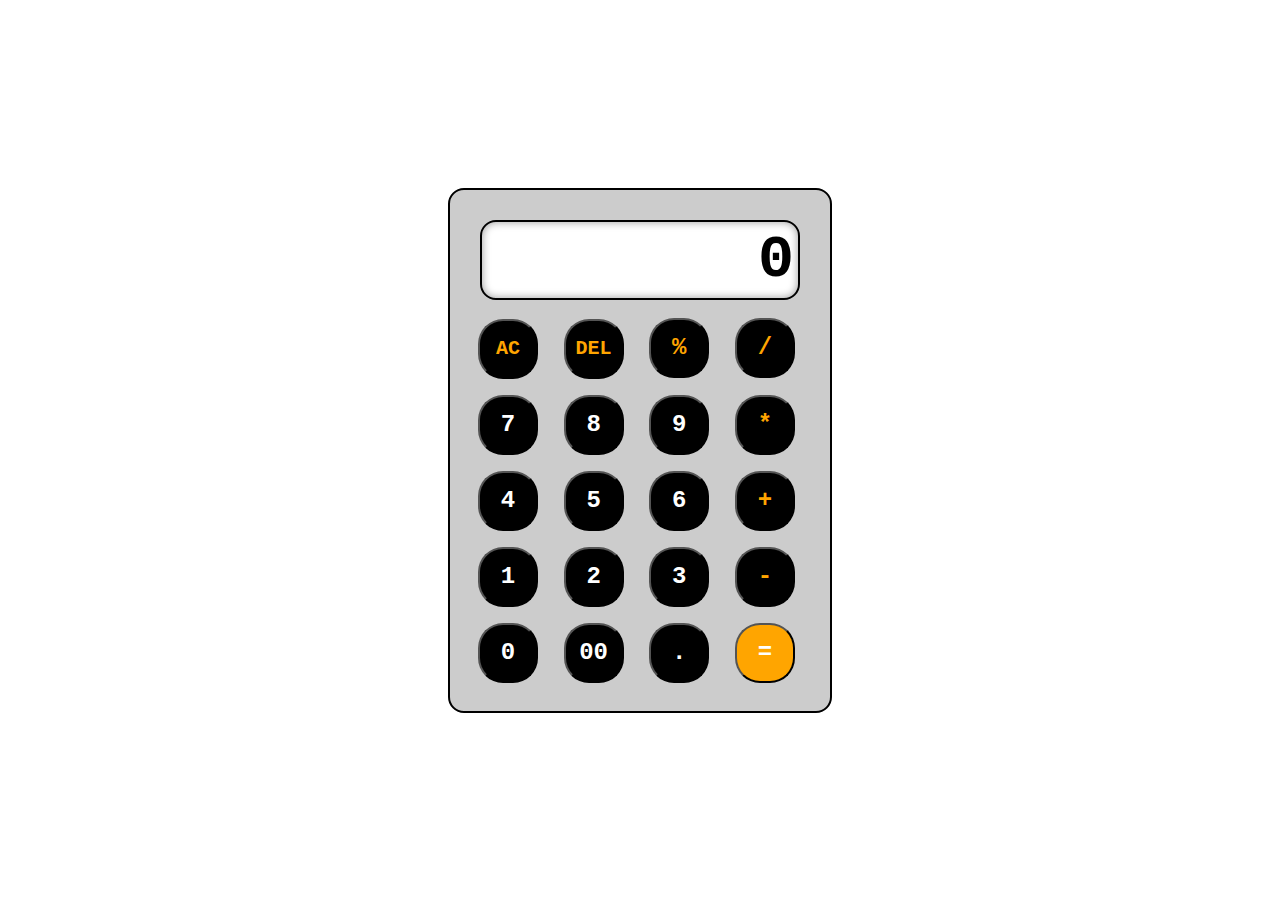
<file: calculator/index.html>
<!DOCTYPE html>
<html lang="en">
<head>
    <meta charset="UTF-8">
    <meta http-equiv="X-UA-Compatible" content="IE=edge">
    <meta name="viewport" content="width=device-width, initial-scale=1.0">
    <title>Calculator</title>
    <link rel="stylesheet" href="./css/style.css">
</head>
<body>
    <div class="calculator">
        <input type="text" name="display" value="0" id="inputBox" readonly>
        <div class="keys">
            <button class="operator ac">AC</button>
            <button class="operator del">DEL</button>
            <button class="operator">%</button>
            <button class="operator">/</button>
        </div>
        <div>
            <button>7</button>
            <button>8</button>
            <button>9</button>
            <button class="operator">*</button>
        </div>
        <div>
            <button>4</button>
            <button>5</button>
            <button>6</button>
            <button class="operator">+</button>
        </div>
        <div>
            <button>1</button>
            <button>2</button>
            <button>3</button>
            <button class="operator">-</button>
        </div>
        <div>
            <button>0</button>
            <button>00</button>
            <button >.</button>
            <button class="calculate">=</button>
        </div>


    </div>
</body>
<script src="./js/main.js"></script>
</html>
</file>
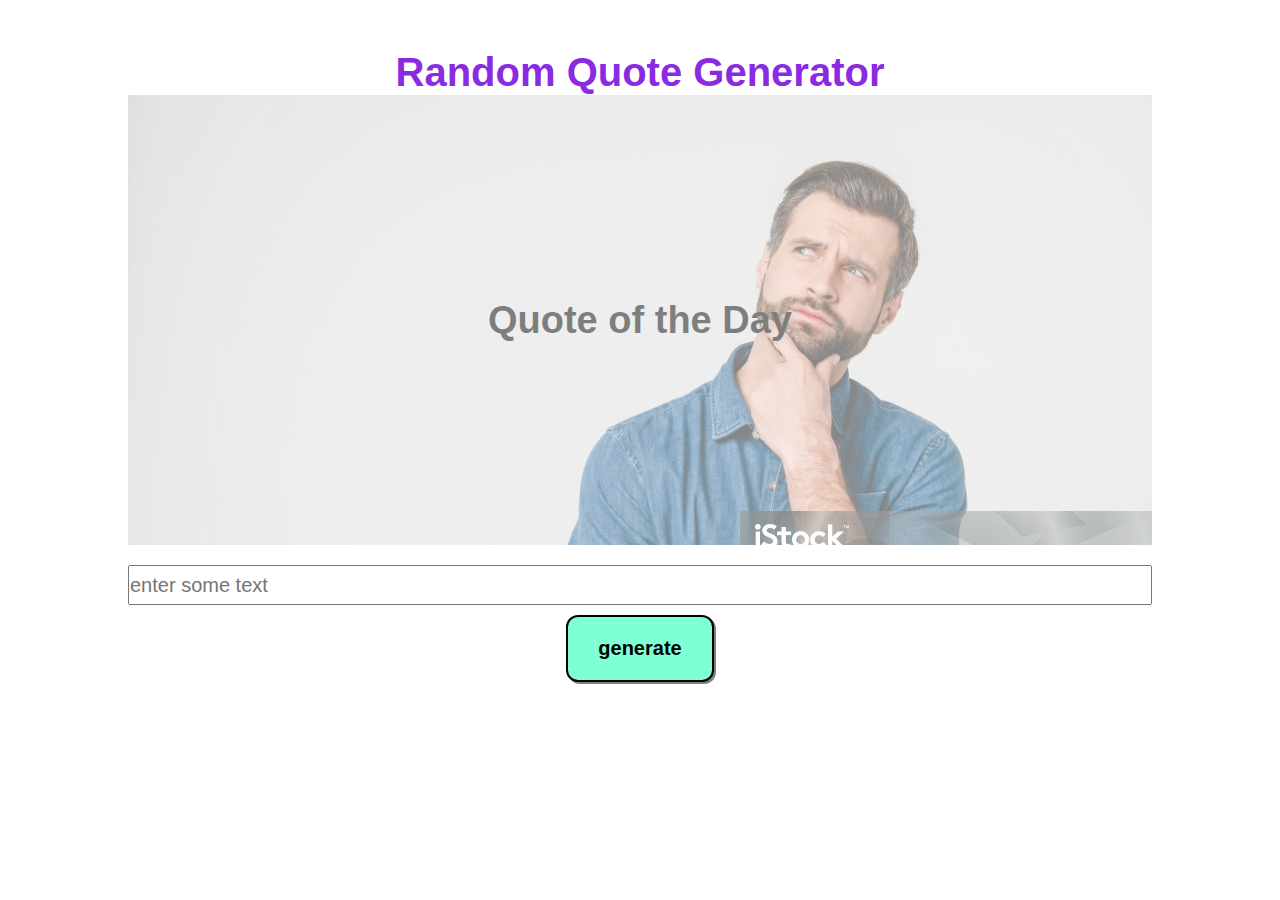
<file: Quote_generator/index.html>
<!DOCTYPE html>
<html lang="en">
<head>
    <meta charset="UTF-8">
    <meta http-equiv="X-UA-Compatible" content="IE=edge">
    <meta name="viewport" content="width=device-width, initial-scale=1.0">
    <title>quote generator</title>
    <link rel="stylesheet" href="./css/style.css">
</head>
<body>
    <h1>Random Quote Generator</h1>
    <div class="banner">
        <h2>Quote of the Day</h2>
    </div>
    <input type="text" name="" id="prompt" placeholder="enter some text">
    <button>generate</button>

    <div class="quotes">
        
    </div>
    
</body>
<script src="./js/main.js"></script>
</html>
</file>
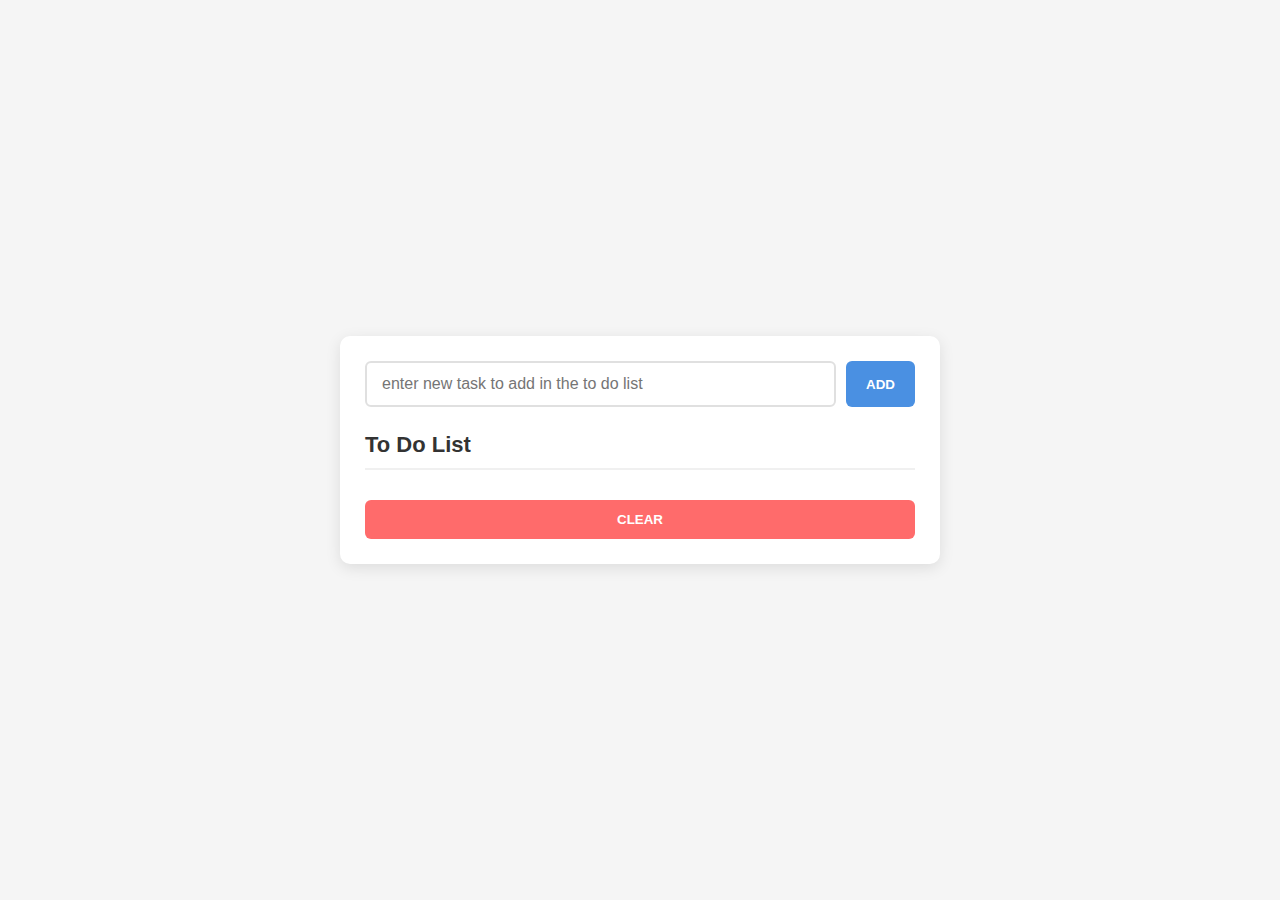
<file: toDOList/index.html>
<!DOCTYPE html>
<html lang="en">
<head>
    <meta charset="UTF-8">
    <meta http-equiv="X-UA-Compatible" content="IE=edge">
    <meta name="viewport" content="width=device-width, initial-scale=1.0">
    <title>To-Do-List</title>
    <link rel="stylesheet" href="./css/style.css">
</head>
<body>
    <div class="container">
        <div class="input">
            <input type="text" name="tasks" id="add-task" placeholder="enter new task to add in the to do list">
            <button class="add">ADD</button>
        </div>
        <div class="to-do-list">
            <ol class="list"> <h2>To Do List</h2>
              
            </ol>
        </div>
       
            <button class="clr-btn">CLEAR</button>
        
    </div>
</body>
<script src="./js/main.js"></script>
</html>
</file>
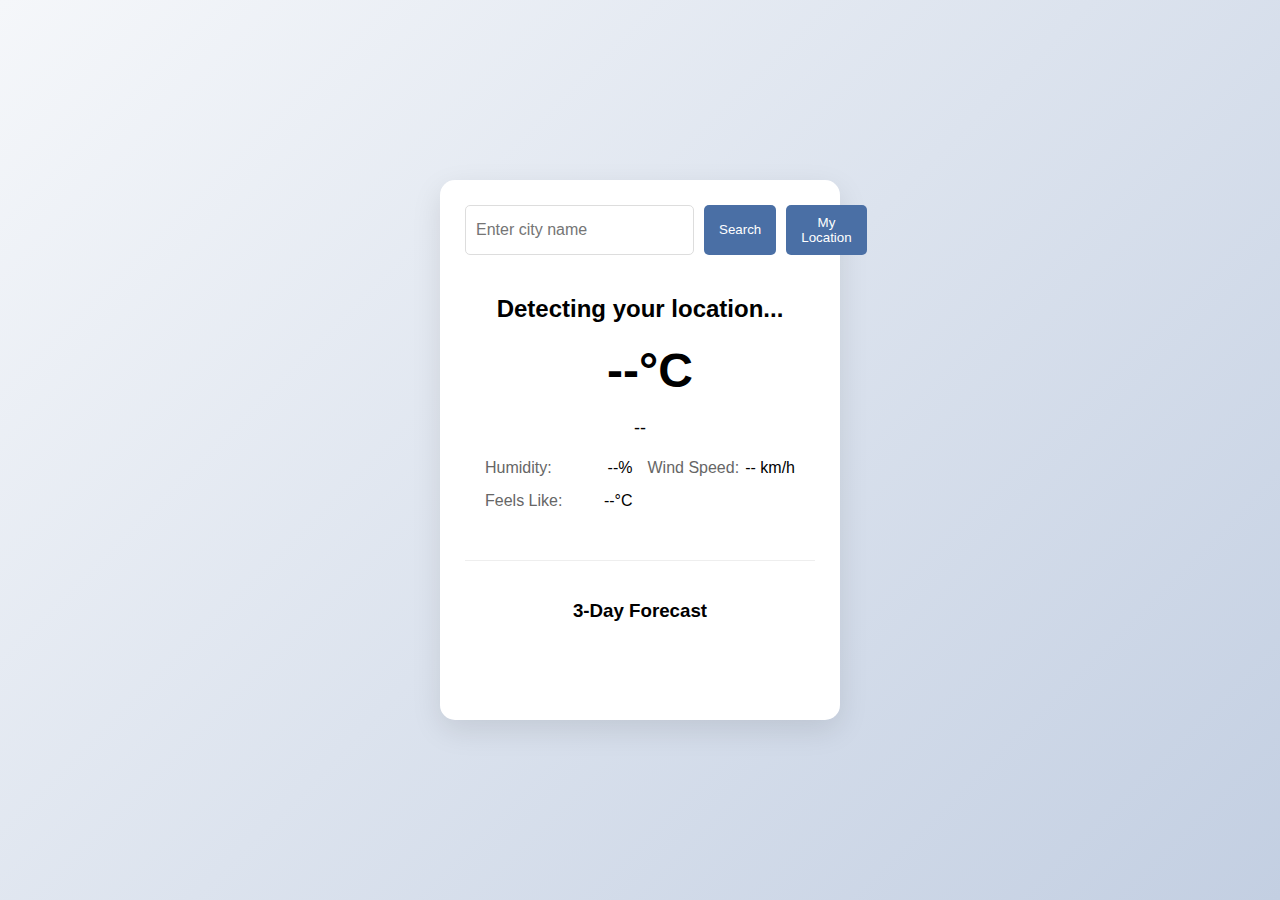
<file: weather_app/index.html>
<!DOCTYPE html>
<html lang="en">
<head>
  <meta charset="UTF-8">
  <meta name="viewport" content="width=device-width, initial-scale=1.0">
  <title>Weather App</title>
  <link rel="stylesheet" href="./css/style.css">
</head>
<body>
  <div class="weather-container">
    <div class="search-box">
      <input type="text" id="city-input" placeholder="Enter city name">
      <button id="search-btn">Search</button>
      <button id="current-location-btn">My Location</button>
    </div>
    
    <div class="weather-info">
      <div id="location">Detecting your location...</div>
      <div id="date"></div>
      <div class="main-info">
        <div id="weather-icon"></div>
        <div id="temperature">--°C</div>
      </div>
      <div id="conditions">--</div>
      <div class="details">
        <div><span>Humidity:</span> <span id="humidity">--%</span></div>
        <div><span>Wind Speed:</span> <span id="wind">-- km/h</span></div>
        <div><span>Feels Like:</span> <span id="feels-like">--°C</span></div>
      </div>
    </div>
    <div class="forecast-container">
        <h3>3-Day Forecast</h3>
        <div class="forecast-items" id="forecast-items">
          <!-- Forecast items will be inserted here by JavaScript -->
        </div>
    </div>
    
    <div class="error-message" id="error-message"></div>


  </div>
  

  <script src="./js/main.js"></script>
</body>
</html>
</file>
<file: calculator/css/style.css>
*{
margin: 0;
padding: 0;
box-sizing: border-box;
font-family: 'Courier New', Courier, monospace;
font-weight: bold;
}
body{
    width: 100%;
    height: 100vh;
    display: flex;
    justify-content: center;
    align-items: center;
}
.calculator{
    padding: 20px;
    border: 2px solid #000;
    border-radius: 16px;
    background: #ccc;
}
input{
    width: 320px;
    padding: 4px;
    margin: 10px;
    box-shadow: inset 0px 0px 8px rgba(0,0,0,0.4);
    font-size: 60px;
    text-align: right;
    border-radius: 16px;
    border: #000 solid 2px;

}
button{
    width: 60px;
    height: 60px;
    margin: 8px;
    color: #fff;
    background: #000;
    font-size: 24px;
    cursor: pointer;
    border-radius: 25px;
}
.ac, .del{
    font-size: 20px;
}
.operator{

    color: orange;
}
button:hover{
    color: #fff;
    background-color: orange;
}
.calculate{
    background-color: orange;
}
</file>
<file: Quote_generator/css/style.css>
*{
    margin: 0;
    padding: 0;
    font-family: sans-serif;
}
body{
width: 80%;
align-items: center;
margin: auto;
text-align: center;
}
body h1{
    font-size: 40px;
    color: blueviolet;
    padding-top: 50px;
}
.banner{
    display: flex;
    min-height: 50vh;
    background-image:url(../istockphoto-1388645967-1024x1024.jpg) ;
    opacity: 0.5;
}
.banner h2{
    margin: auto;font-size: 38px;
    font-weight: bolder;


}
input{
    height: 40px;
    width: 100%;
    margin-top: 20px;
    box-sizing: border-box;
    box-shadow: inset;
    font-weight: 500;
    font-size: 20px;
}
button{
    padding: 20px 30px;
    margin-top: 10px;
    font-size: 20px;
    font-weight: 800;
    box-sizing: border-box;
    border: 2px solid #000;
    border-radius: 12px;
    box-shadow: 2px 2px rgba(0, 0, 0, 0.5);
    background-color: aquamarine;
}
.quotes {
    margin-top: 30px;
}

.quote-card {
    background-color: #f9f9f9;
    border-left: 5px solid #4CAF50;
    padding: 20px;
    margin: 20px 0;
    text-align: left;
    border-radius: 5px;
}

.quote-text {
    font-size: 1.1em;
    color: #333;
    margin-bottom: 10px;
}

.quote-author {
    font-style: italic;
    color: #666;
}

.loading, .no-results, .error {
    padding: 20px;
    font-size: 1.2em;
    color: #666;
}

.error {
    color: #ff4444;
}
</file>
<file: toDOList/css/style.css>
/* General Styles */
* {
    margin: 0;
    padding: 0;
    box-sizing: border-box;
    font-family: 'Segoe UI', Tahoma, Geneva, Verdana, sans-serif;
}

body {
    background-color: #f5f5f5;
    min-height: 100vh;
    display: flex;
    justify-content: center;
    align-items: center;
    padding: 20px;
}

.container {
    width: 100%;
    max-width: 600px;
    background-color: white;
    border-radius: 10px;
    box-shadow: 0 4px 15px rgba(0, 0, 0, 0.1);
    padding: 25px;
}

/* Input Section */
.input {
    display: flex;
    gap: 10px;
    margin-bottom: 25px;
}

#add-task {
    flex: 1;
    padding: 12px 15px;
    border: 2px solid #e0e0e0;
    border-radius: 6px;
    font-size: 16px;
    transition: border-color 0.3s;
}

#add-task:focus {
    outline: none;
    border-color: #4a90e2;
}

button {
    padding: 12px 20px;
    border: none;
    border-radius: 6px;
    font-weight: 600;
    cursor: pointer;
    transition: all 0.3s;
}

.add {
    background-color: #4a90e2;
    color: white;
}

.add:hover {
    background-color: #357abd;
}

/* To-Do List Section */
.to-do-list {
    margin-bottom: 20px;
}

h2 {
    color: #333;
    margin-bottom: 15px;
    font-size: 22px;
    padding-bottom: 10px;
    border-bottom: 2px solid #f0f0f0;
}

.list {
    list-style-type: none;
}

.list li {
    display: flex;
    justify-content: space-between;
    align-items: center;
    padding: 10px 15px;
    background-color: #f9f9f9;
    border-radius: 6px;
    margin-bottom: 8px;
    transition: all 0.2s;
}

.delete-button {
    background: none;
    color: #ff6b6b;
    border: none;
    width: 24px;
    height: 24px;
    padding: 0;
    font-size: 16px;
    cursor: pointer;
    display: flex;
    align-items: center;
    justify-content: center;
    border-radius: 50%;
    transition: all 0.2s;
    margin-left: 10px;
}

.delete-button:hover {
    background-color: rgba(255, 107, 107, 0.1);
    transform: scale(1.1);
}

.delete-button:active {
    transform: scale(0.95);
}

.list li:hover {
    background-color: #f0f0f0;
    transform: translateX(5px);
}



/* Clear Button */
.clr-btn {
    width: 100%;
    background-color: #ff6b6b;
    color: white;
    margin-top: 10px;
}

.clr-btn:hover {
    background-color: #ff5252;
}

/* Responsive Design */
@media (max-width: 500px) {
    .input {
        flex-direction: column;
    }
    
    button {
        width: 100%;
    }
}
</file>
<file: weather_app/css/style.css>
body {
    font-family: 'Segoe UI', Tahoma, Geneva, Verdana, sans-serif;
    background: linear-gradient(135deg, #f5f7fa 0%, #c3cfe2 100%);
    min-height: 100vh;
    margin: 0;
    display: flex;
    justify-content: center;
    align-items: center;
  }
  
  .weather-container {
    background-color: white;
    border-radius: 15px;
    box-shadow: 0 10px 30px rgba(0, 0, 0, 0.1);
    padding: 25px;
    width: 350px;
    text-align: center;
  }
  
  .search-box {
    display: flex;
    gap: 10px;
    margin-bottom: 20px;
  }
  
  #city-input {
    flex: 1;
    padding: 10px;
    border: 1px solid #ddd;
    border-radius: 5px;
    font-size: 16px;
  }
  
  button {
    padding: 10px 15px;
    background-color: #4a6fa5;
    color: white;
    border: none;
    border-radius: 5px;
    cursor: pointer;
    transition: background-color 0.3s;
  }
  
  button:hover {
    background-color: #3a5a8a;
  }
  
  .weather-info {
    padding: 20px 0;
  }
  
  #location {
    font-size: 24px;
    font-weight: bold;
    margin-bottom: 5px;
  }
  
  #date {
    color: #666;
    margin-bottom: 20px;
  }
  
  .main-info {
    display: flex;
    justify-content: center;
    align-items: center;
    gap: 20px;
    margin: 20px 0;
  }
  
  #temperature {
    font-size: 48px;
    font-weight: bold;
  }
  
  #conditions {
    font-size: 18px;
    margin-bottom: 20px;
    text-transform: capitalize;
  }
  
  .details {
    display: grid;
    grid-template-columns: 1fr 1fr;
    gap: 15px;
    text-align: left;
    padding: 0 20px;
  }
  
  .details div {
    display: flex;
    justify-content: space-between;
  }
  
  .details span:first-child {
    color: #666;
  }
  
  .error-message {
    color: #e74c3c;
    margin-top: 15px;
    min-height: 20px;
  }
  .forecast-container {
    margin-top: 30px;
    padding-top: 20px;
    border-top: 1px solid #eee;
  }
  
  .forecast-items {
    display: flex;
    overflow-x: auto;
    gap: 15px;
    padding: 10px 0;
  }
  
  .forecast-item {
    min-width: 80px;
    text-align: center;
    padding: 10px;
    background-color: #f8f9fa;
    border-radius: 8px;
  }
  
  .forecast-day {
    font-weight: bold;
    margin-bottom: 5px;
  }
  
  .forecast-temp {
    display: flex;
    justify-content: center;
    gap: 5px;
  }
  
  .forecast-temp-max {
    color: #e63946;
  }
  
  .forecast-temp-min {
    color: #457b9d;
  }
  
  .forecast-conditions {
    margin-top: 5px;
    font-size: 0.9em;
  }
</file>
